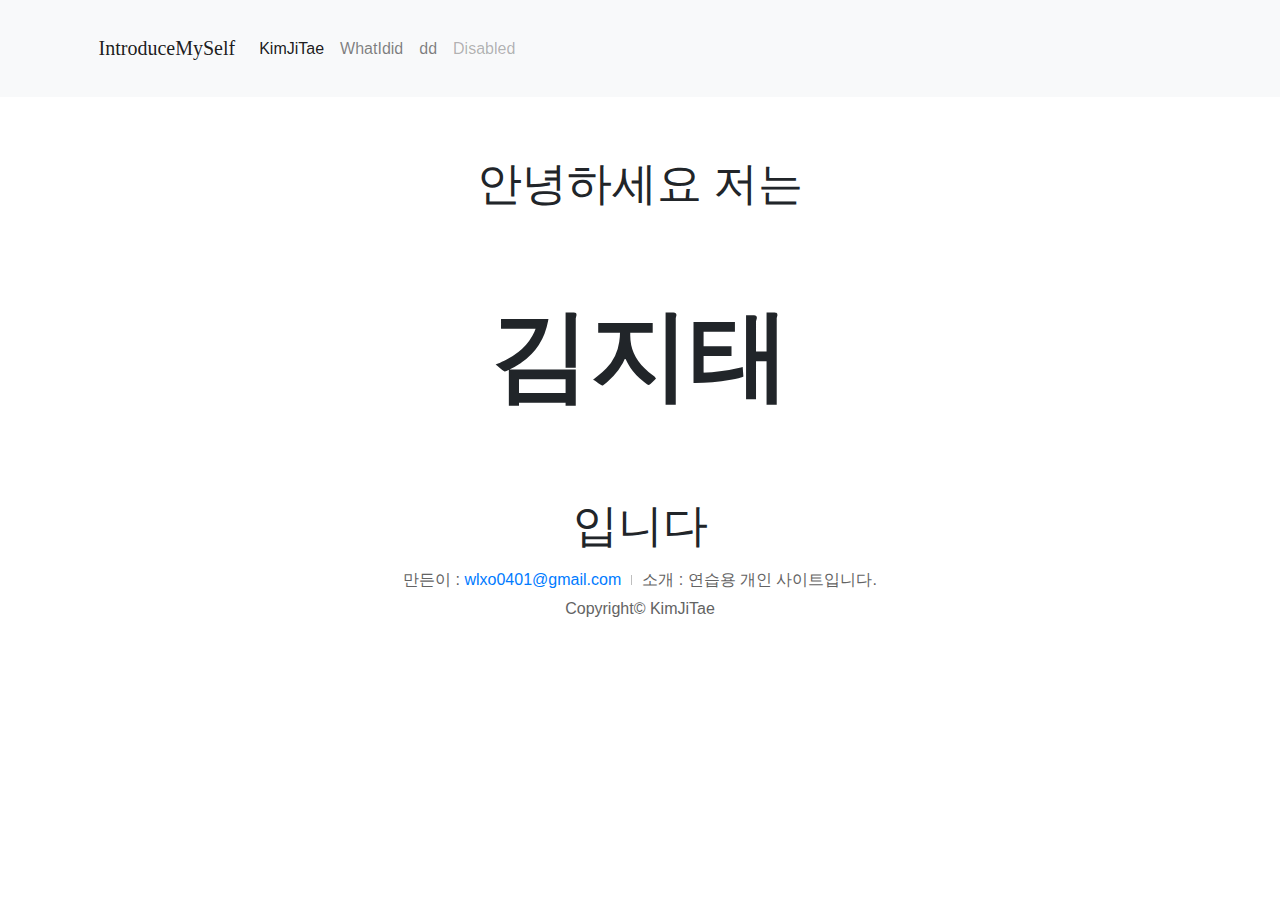
<file: IntroduceMySelf/WebContent/Index.html>
<!DOCTYPE html>
<html>
  <head>
    <!-- Required meta tags -->
    <meta charset="utf-8">
    <meta name="viewport" content="width=device-width, initial-scale=1, shrink-to-fit=no">

    <!-- Bootstrap CSS -->
    <link rel="stylesheet" href="https://stackpath.bootstrapcdn.com/bootstrap/4.4.1/css/bootstrap.min.css" integrity="sha384-Vkoo8x4CGsO3+Hhxv8T/Q5PaXtkKtu6ug5TOeNV6gBiFeWPGFN9MuhOf23Q9Ifjh" crossorigin="anonymous">

    <title>Hello, world!</title>
    <link rel = "stylesheet" href = "style.css">
  </head>
<body>

<div id = "wrap">
	<!-- header -->
	<div id = "header">
		<nav class="navbar navbar-expand-lg navbar-light bg-light nav-distance">
			<a class="navbar-brand" href="https://pensive-heyrovsky-621c38.netlify.com">IntroduceMySelf</a>
		  	<button class="navbar-toggler" type="button" data-toggle="collapse" data-target="#navbarNav" aria-controls="navbarNav" aria-expanded="false" aria-label="Toggle navigation">
		    	<span class="navbar-toggler-icon"></span>
		  	</button>
		  	<div class="collapse navbar-collapse" id="navbarNav">
		    	<ul class="navbar-nav">
		      		<li class="nav-item active">
		        		<a class="nav-link" href="KimJiTae.html">KimJiTae <span class="sr-only">(current)</span></a>
		      		</li>
		      		<li class="nav-item">
		        		<a class="nav-link" href="#">WhatIdid</a>
		      		</li>
		      		<li class="nav-item">
		        		<a class="nav-link" href="#">dd</a>
		      		</li>
		      		<li class="nav-item">
		        		<a class="nav-link disabled" href="#" tabindex="-1" aria-disabled="true">Disabled</a>
		      		</li>
		    	</ul>
			</div>
		</nav>
	</div>
	<!-- //header -->
	<!-- container -->
	<div class = "container">
		<!-- <img src="img/kimjitae1.jpg" id="bg" alt=""> -->
		<h1 class = "maintitle2">안녕하세요 저는</h2>
		<h1 class = "maintitle1">김지태</h1>
		<h1 class = "maintitle2">입니다</h2>
	</div>
	<!-- //container -->
	<!-- footer -->
	<div id = "footer">
		<div class="footer-intro">만든이 : <a href="wlxo0401@gmail.com"> wlxo0401@gmail.com</a><span class="bar"></span>소개 : 연습용 개인 사이트입니다.</div>
		<div class="copyright">Copyright© KimJiTae</div>
	</div>
	<!-- //footer -->
</div>
<!-- Optional JavaScript -->
<!-- jQuery first, then Popper.js, then Bootstrap JS -->
<script src="https://code.jquery.com/jquery-3.4.1.slim.min.js" integrity="sha384-J6qa4849blE2+poT4WnyKhv5vZF5SrPo0iEjwBvKU7imGFAV0wwj1yYfoRSJoZ+n" crossorigin="anonymous"></script>
<script src="https://cdn.jsdelivr.net/npm/popper.js@1.16.0/dist/umd/popper.min.js" integrity="sha384-Q6E9RHvbIyZFJoft+2mJbHaEWldlvI9IOYy5n3zV9zzTtmI3UksdQRVvoxMfooAo" crossorigin="anonymous"></script>
<script src="https://stackpath.bootstrapcdn.com/bootstrap/4.4.1/js/bootstrap.min.js" integrity="sha384-wfSDF2E50Y2D1uUdj0O3uMBJnjuUD4Ih7YwaYd1iqfktj0Uod8GCExl3Og8ifwB6" crossorigin="anonymous"></script>
</body>
</html>
</file>
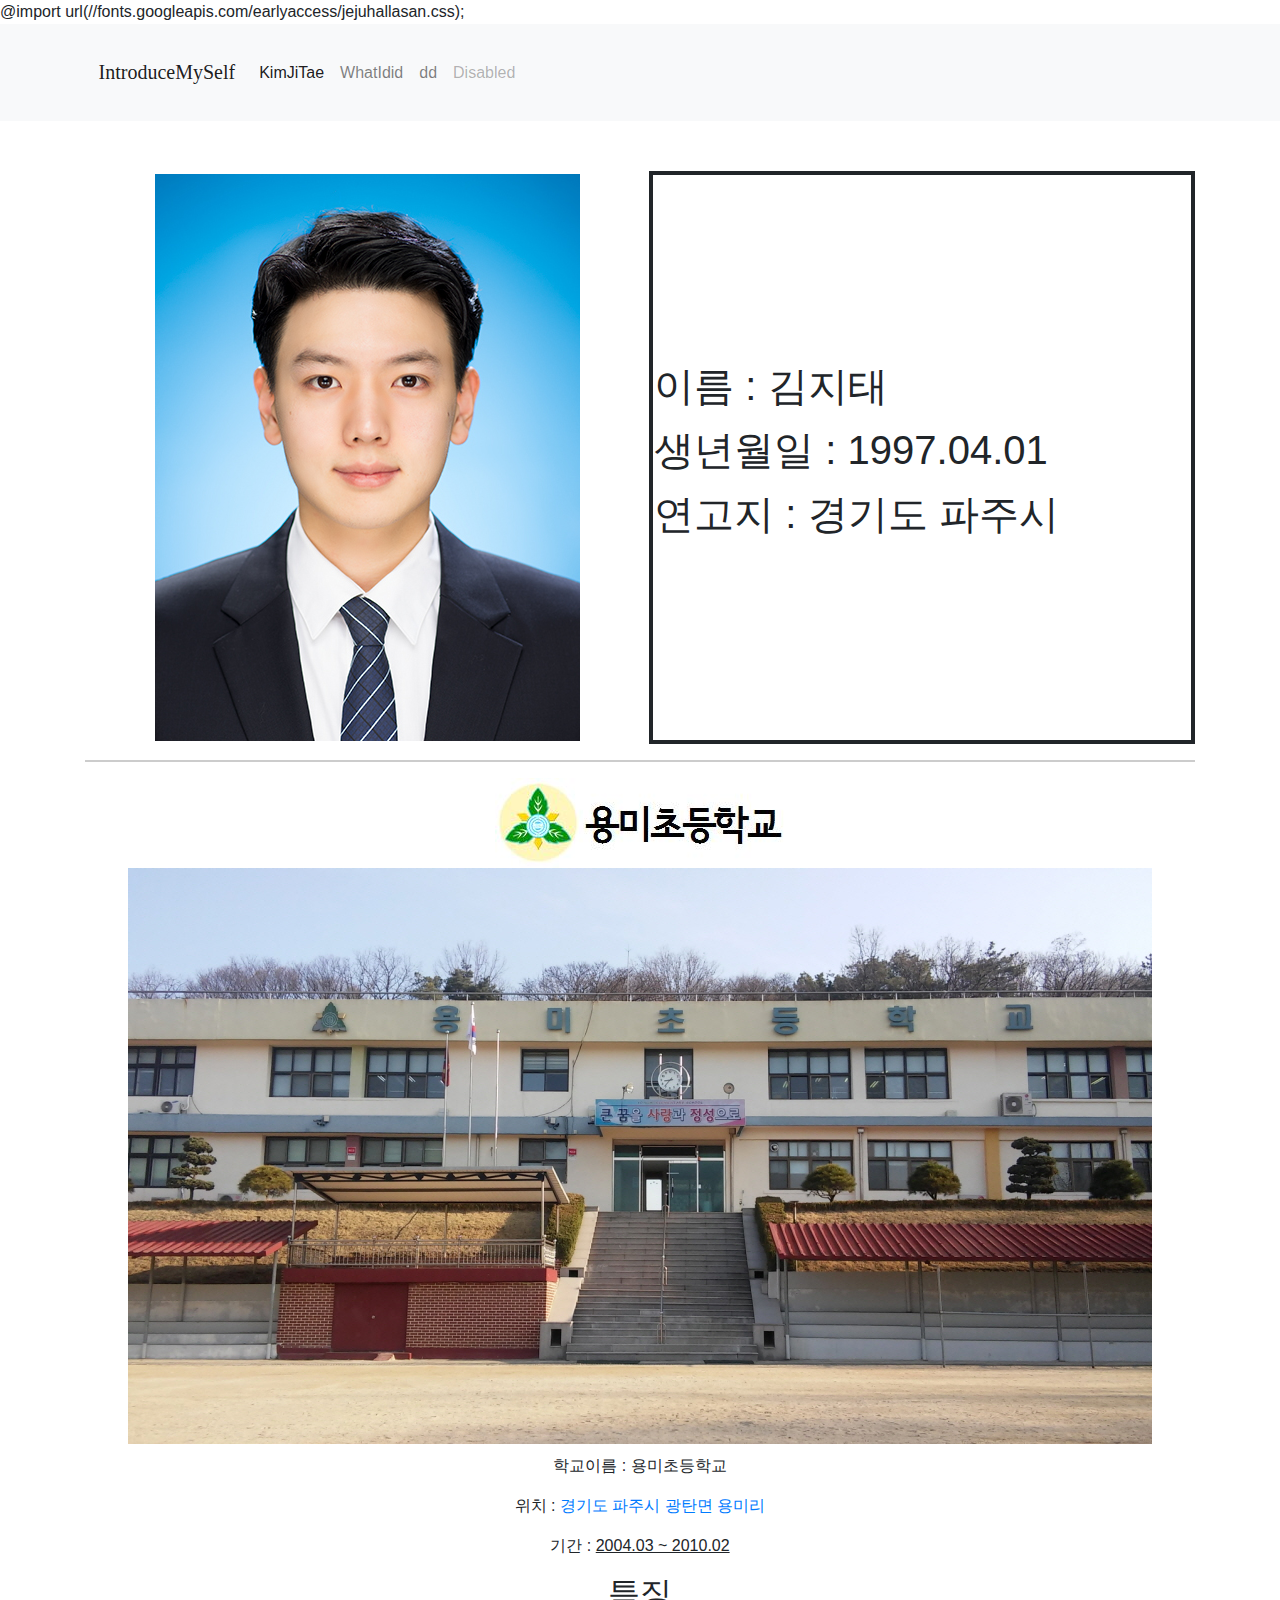
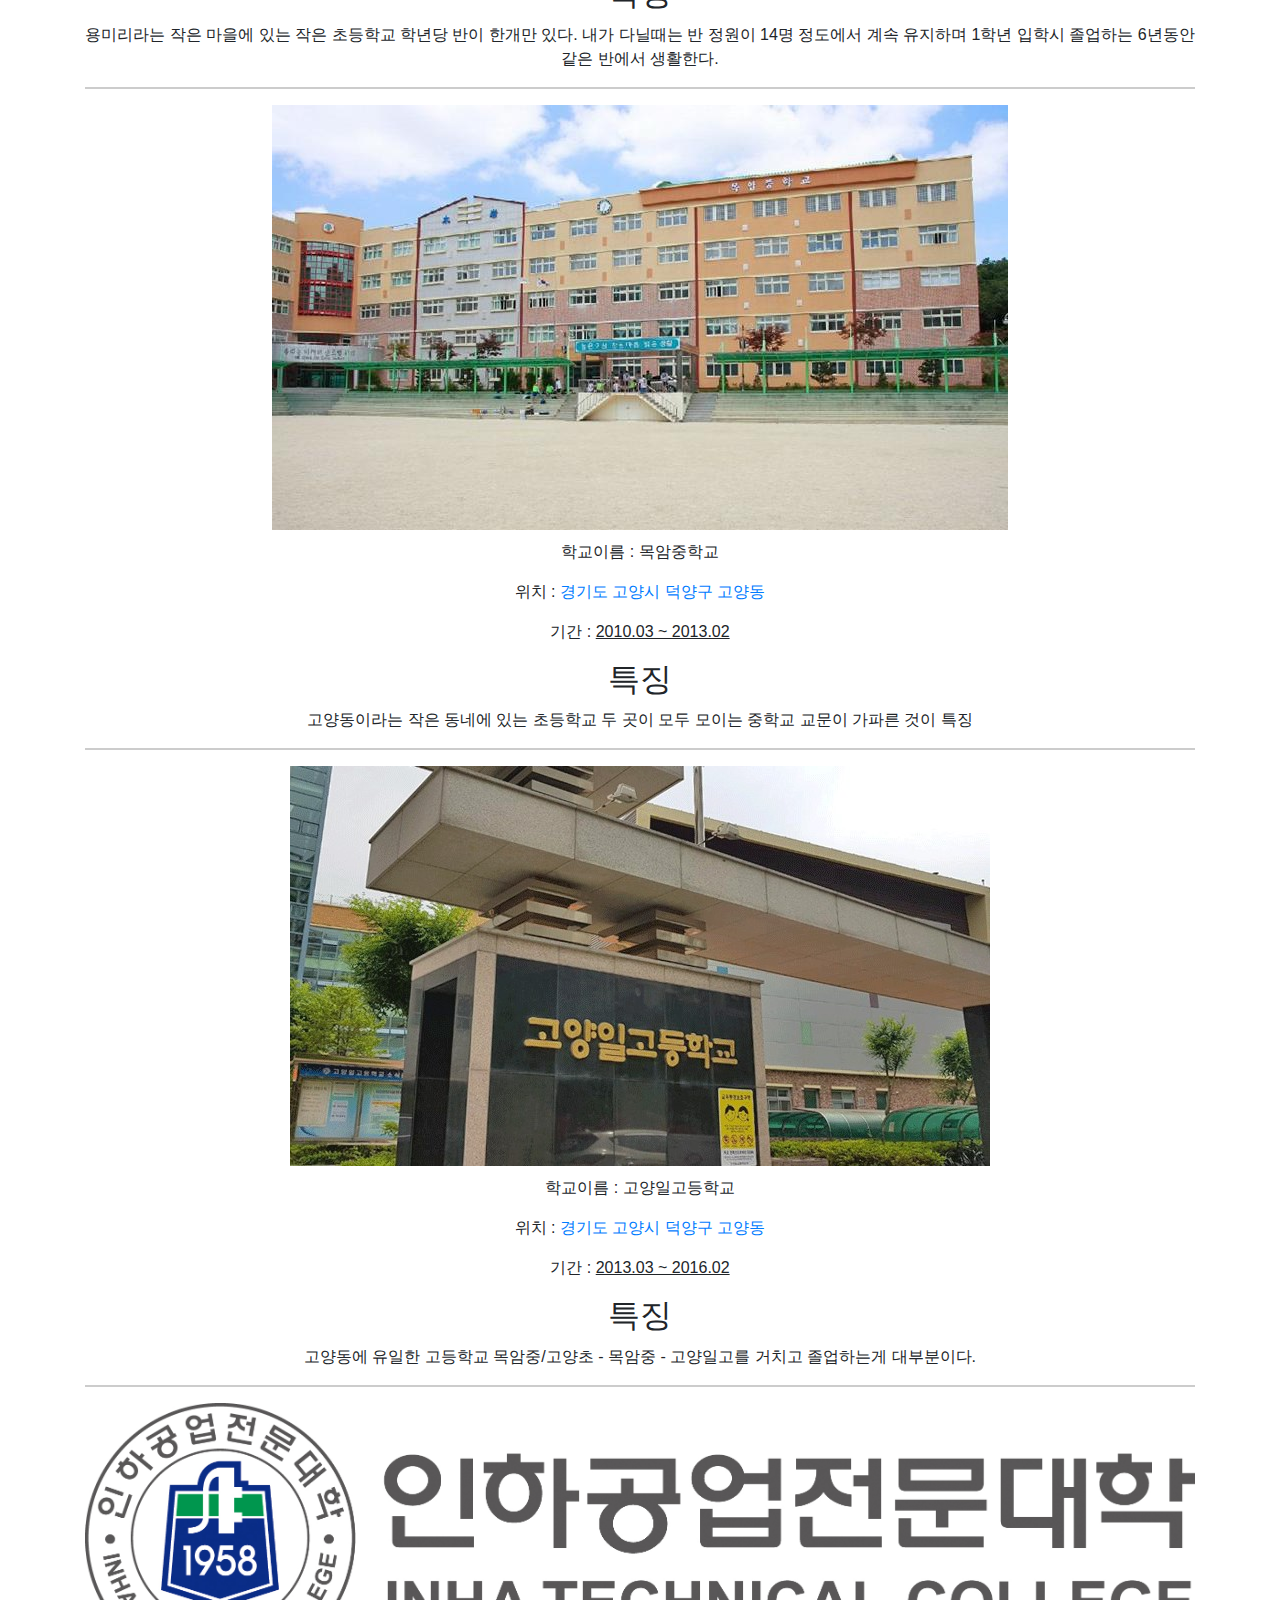
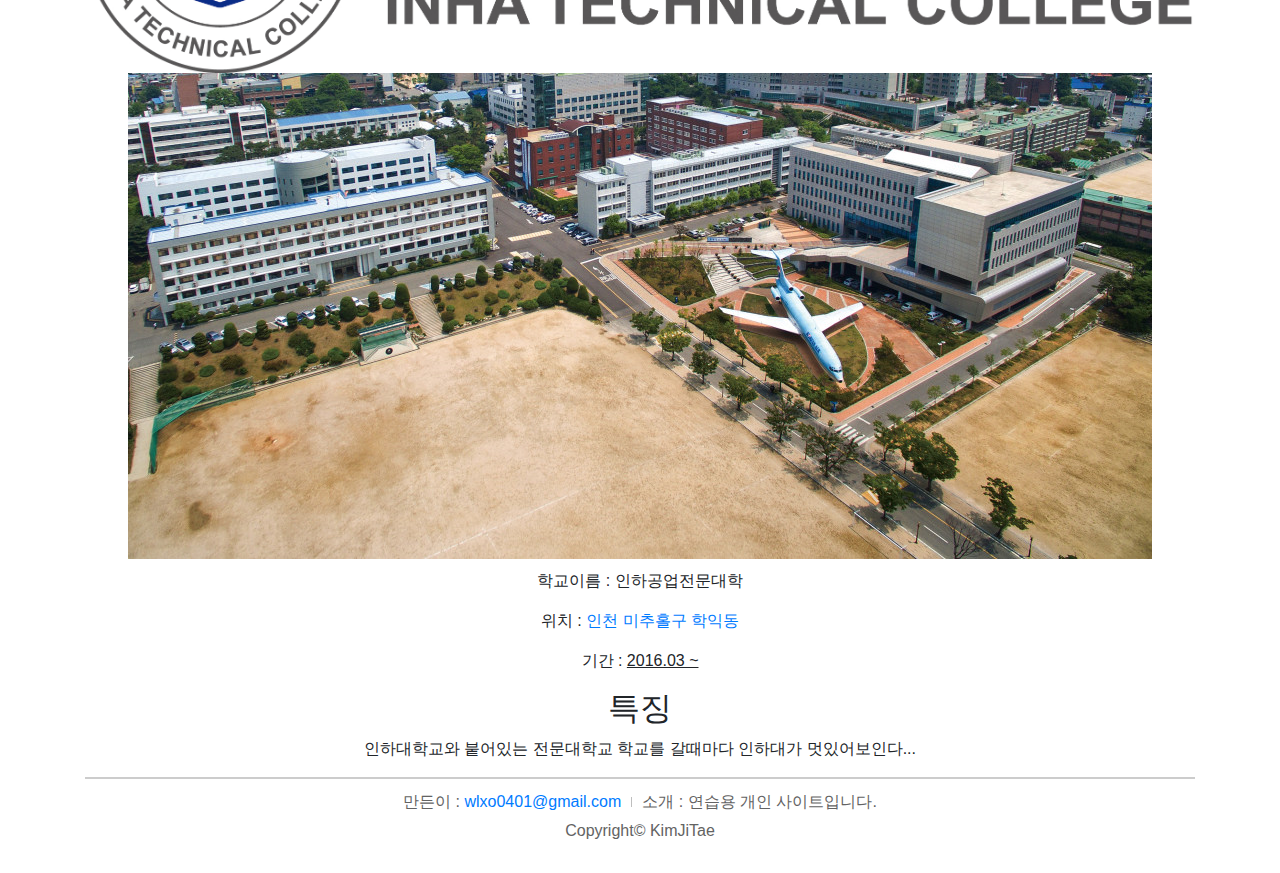
<file: IntroduceMySelf/WebContent/KimJiTae.html>
<!DOCTYPE html>
<html>
  <head>
    <!-- Required meta tags -->
    <meta charset="utf-8">
    <meta name="viewport" content="width=device-width, initial-scale=1, shrink-to-fit=no">

    <!-- Bootstrap CSS -->
    <link rel="stylesheet" href="https://stackpath.bootstrapcdn.com/bootstrap/4.4.1/css/bootstrap.min.css" integrity="sha384-Vkoo8x4CGsO3+Hhxv8T/Q5PaXtkKtu6ug5TOeNV6gBiFeWPGFN9MuhOf23Q9Ifjh" crossorigin="anonymous">

    <title>Hello, world!</title>
    <link rel = "stylesheet" href = "style.css">
    @import url(//fonts.googleapis.com/earlyaccess/jejuhallasan.css);
  </head>
<body>

<div id = "wrap">
	<!-- header -->
	<div id = "header">
		<nav class="navbar navbar-expand-lg navbar-light bg-light nav-distance">
			<a class="navbar-brand" href="https://pensive-heyrovsky-621c38.netlify.com">IntroduceMySelf</a>
		  	<button class="navbar-toggler" type="button" data-toggle="collapse" data-target="#navbarNav" aria-controls="navbarNav" aria-expanded="false" aria-label="Toggle navigation">
		    	<span class="navbar-toggler-icon"></span>
		  	</button>
		  	<div class="collapse navbar-collapse" id="navbarNav">
		    	<ul class="navbar-nav">
		      		<li class="nav-item active">
		        		<a class="nav-link" href="#">KimJiTae <span class="sr-only">(current)</span></a>
		      		</li>
		      		<li class="nav-item">
		        		<a class="nav-link" href="#">WhatIdid</a>
		      		</li>
		      		<li class="nav-item">
		        		<a class="nav-link" href="#">dd</a>
		      		</li>
		      		<li class="nav-item">
		        		<a class="nav-link disabled" href="#" tabindex="-1" aria-disabled="true">Disabled</a>
		      		</li>
		    	</ul>
			</div>
		</nav>
	</div>
	<!-- //header -->
	<!-- container -->
	<div class = "container">
		<div class = "Kimjitae">
			<table style="width: 100%;">
				<tr>
					<td>
						<img src="img/kim.jfif" style="max-width: 100%; height: 50%;">
					</td>
					<td style="border: solid 4px;">	
						<h1 align="left">이름 : 김지태</p>
						<p>생년월일 : 1997.04.01</p>
						<p>연고지 : 경기도 파주시</p>
	
					</td>
				</tr>
			</table>
		</div>
		<hr style="border: solid 1px rgba(0,0,0,0.199);">
		<div class = "ElementarySchool">
			<img src="img/eslogo.jpg" style="max-width: 100%; height: auto;"> 
			<img src="img/espic.jpg" style="max-width: 100%; height: auto;"> 
			<p>학교이름 : 용미초등학교</p>
			<p>위치 : <a href='http://naver.me/F72uX0N2'>경기도 파주시 광탄면 용미리</a> </p>
			<p>기간 : <U>2004.03 ~ 2010.02</U></p>
			<h2>특징</h2>
			<p>용미리라는 작은 마을에 있는 작은 초등학교 학년당 반이 한개만 있다.
			내가 다닐때는 반 정원이 14명 정도에서 계속 유지하며 1학년 입학시 졸업하는 6년동안 같은
			반에서 생활한다.</p>
		</div>
		<hr style="border: solid 1px rgba(0,0,0,0.199);">
		<div class ="MiddleSchool">
			<img src="img/mokam.jpg" style="max-width: 100%; height: auto;">
			<p>학교이름 : 목암중학교</p>
			<p>위치 : <a href='http://naver.me/xHH8JUWO'>경기도 고양시 덕양구 고양동</a> </p>
			<p>기간 : <U>2010.03 ~ 2013.02</U></p>
			<h2>특징</h2>
			<p>고양동이라는 작은 동네에 있는 초등학교 두 곳이 모두 모이는 중학교 교문이 가파른 것이 특징</p>
		</div>
		<hr style="border: solid 1px rgba(0,0,0,0.199);">
		<div class ="HighSchool">
			<img src="img/3.jpg" style="max-width: 100%; height: auto;">
			<p>학교이름 : 고양일고등학교</p>
			<p>위치 : <a href='http://naver.me/5oOmveoe'>경기도 고양시 덕양구 고양동</a> </p>
			<p>기간 : <U>2013.03 ~ 2016.02</U></p>
			<h2>특징</h2>
			<p>고양동에 유일한 고등학교 목암중/고양초 - 목암중 - 고양일고를 거치고 졸업하는게 대부분이다.
			</p>
		</div>
		<hr style="border: solid 1px rgba(0,0,0,0.199);">
		<div class ="inha">
			<img src="img/logo_mo.jpg" style="max-width: 100%; height: auto;">
			<img src="img/index_main_banner01.jpg" style="max-width: 100%; height: auto;">
			<p>학교이름 : 인하공업전문대학</p>
			<p>위치 : <a href='http://naver.me/5L0Rg6Xr'>인천 미추홀구 학익동</a> </p>
			<p>기간 : <U>2016.03 ~ </U></p>
			<h2>특징</h2>
			<p>인하대학교와 붙어있는 전문대학교 학교를 갈때마다 인하대가 멋있어보인다...</p>
		</div>
		<hr style="border: solid 1px rgba(0,0,0,0.199);">
	</div>
	<!-- //container -->
	<!-- footer -->
	<div id = "footer">
		<div class="footer-intro">만든이 : <a href="wlxo0401@gmail.com"> wlxo0401@gmail.com</a><span class="bar"></span>소개 : 연습용 개인 사이트입니다.</div>
		<div class="copyright">Copyright© KimJiTae</div>
	</div>
	<!-- //footer -->
</div>
<!-- Optional JavaScript -->
<!-- jQuery first, then Popper.js, then Bootstrap JS -->
<script src="https://code.jquery.com/jquery-3.4.1.slim.min.js" integrity="sha384-J6qa4849blE2+poT4WnyKhv5vZF5SrPo0iEjwBvKU7imGFAV0wwj1yYfoRSJoZ+n" crossorigin="anonymous"></script>
<script src="https://cdn.jsdelivr.net/npm/popper.js@1.16.0/dist/umd/popper.min.js" integrity="sha384-Q6E9RHvbIyZFJoft+2mJbHaEWldlvI9IOYy5n3zV9zzTtmI3UksdQRVvoxMfooAo" crossorigin="anonymous"></script>
<script src="https://stackpath.bootstrapcdn.com/bootstrap/4.4.1/js/bootstrap.min.js" integrity="sha384-wfSDF2E50Y2D1uUdj0O3uMBJnjuUD4Ih7YwaYd1iqfktj0Uod8GCExl3Og8ifwB6" crossorigin="anonymous"></script>
</body>
</html>
</file>
<file: IntroduceMySelf/WebContent/style.css>
body{
	margin: 0;
	padding: 0;
}

.container{
	margin-top: 50px;
	text-align: center; 
}



.maintitle1{
	font-family: NanumSquareR;
	font-size: 100px;
	line-height: 1.67;
	text-transform: uppercase;
	font-weight: 900;
	text-align: center;
	color: #354655d;
	margin-top: 50px;
	margin-bottom: 50px;
}


.maintitle2{
	text-transform: uppercase;
	font-family: NanumSquareR;
	font-size: 44.5px;
	line-height: 1.67;
	text-align: center;
	color: #354655d;
}
.two_1 {
    width: 500px;
    border-bottom: 0px;
    text-align: left;
    margin-left: 0px;
}

.nav-distance{
	padding: 2.1% 7.7%
}
 
.navbar-brand{
	font-family: NanumSquareR;
	line-height: 1.68;
	text-align: left;
	color: #35465d;
}


/* On screens that are 600px or less, set the background color to olive */
@media screen and (max-width: 600px) {
  html {
    font-size: 10px;
  }
  .navbar-brand{
  	font-size: 4rem;
  }
}
.footer {
    position: absolute;
    left: 0;
    bottom: 0;
    padding-bottom: 50px;
    width: 100%;
	padding: 15px 0;
	text-align: center;
	color: white;
	background: blue;

}
 
.ElementarySchool p {
    margin-top: 10px;
    margin-bottom: 1rem;
}
.MiddleSchool p {
    margin-top: 10px;
    margin-bottom: 1rem;
}
.HighSchool p {
    margin-top: 10px;
    margin-bottom: 1rem;
}
.inha p {
    margin-top: 10px;
    margin-bottom: 1rem;
}
.footer-intro {
    text-align: center;
    margin-top: 10px;
    line-height: 14px;
    color: #636363;
}
.footer-intro span.bar {
    display: inline-block;
    width: 1px;
    height: 10px;
    background: #bebebe;
    margin: 0 10px;
}
.copyright {
    margin-top: 10px;
    margin-bottom: 30px;
    text-align: center;
    color: #636363;
}
</file>
